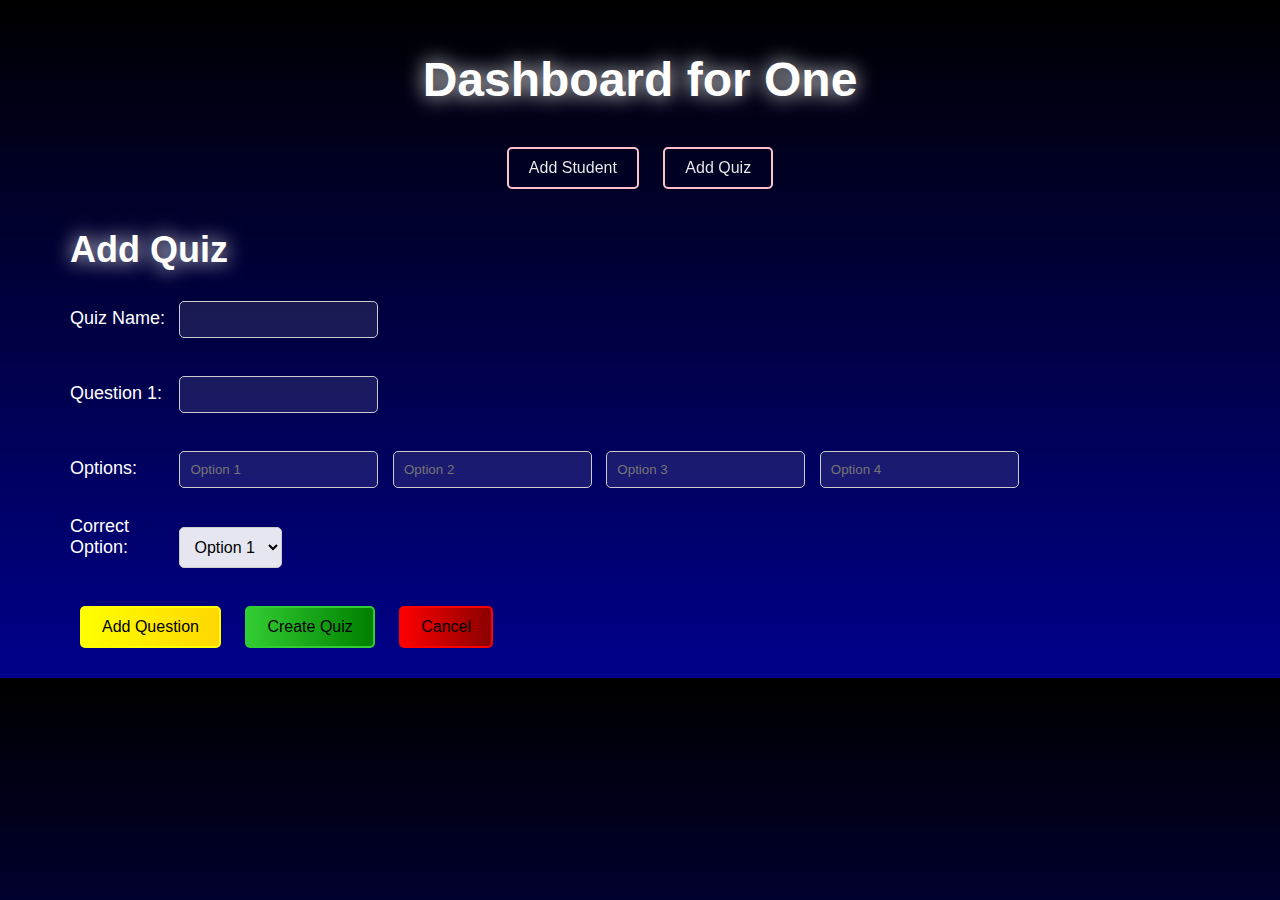
<file: add_quiz.html>
<!DOCTYPE html>
<html lang="en">
<head>
    <meta charset="UTF-8">
    <meta name="viewport" content="width=device-width, initial-scale=1.0">
    <title>Login Page</title>
    <link rel="stylesheet" href="add_quiz.css">
    <link href="https://fonts.googleapis.com/css2?family=Poppins:wght@400;500&display=swap" rel="stylesheet">
</head>

<body>
    <!-- The header and buttons from the previous structure -->
    <div class="container">
        <h1>Dashboard for One</h1>
        <div class="buttons">
            <button class="custom-btn">Add Student</button>
            <button class="custom-btn">Add Quiz</button>
        </div>

        <!-- The Add Quiz Section -->
        <div class="add-quiz-section">
            <h2 class="quiz-heading">Add Quiz</h2>
            <form>
                <label for="quizName">Quiz Name:</label>
                <input type="text" id="quizName" name="quizName"><br><br>

                <label for="question">Question 1:</label>
                <input type="text" id="question" name="question"><br><br>

                <label>Options:</label>
                <input type="text" placeholder="Option 1">
                <input type="text" placeholder="Option 2">
                <input type="text" placeholder="Option 3">
                <input type="text" placeholder="Option 4"><br><br>

                <label>Correct Option:</label>
                <select>
                    <option>Option 1</option>
                    <option>Option 2</option>
                    <option>Option 3</option>
                    <option>Option 4</option>
                </select><br><br>

                <button class="custom-btn yellow-btn">Add Question</button>
                <button class="custom-btn green-btn">Create Quiz</button>
                <button class="custom-btn red-btn">Cancel</button>
            </form>
        </div>
    </div>
</body>
</file>
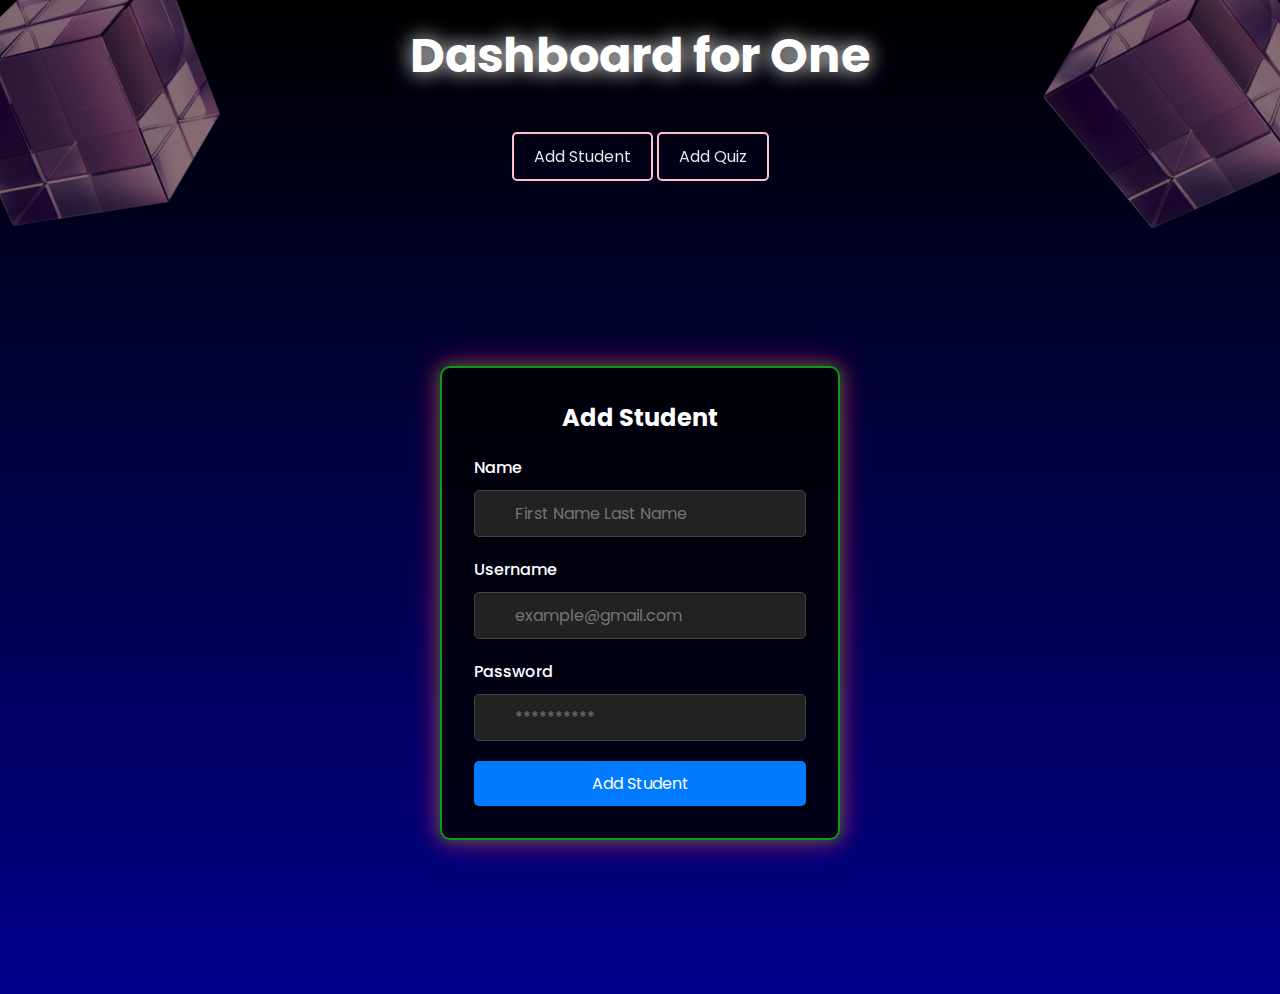
<file: add_student.html>
<!DOCTYPE html>
<html lang="en">
<head>
    <meta charset="UTF-8">
    <meta name="viewport" content="width=device-width, initial-scale=1.0">
    <title>Login Page</title>
    <link rel="stylesheet" href="add_student.css">
    <link href="https://fonts.googleapis.com/css2?family=Poppins:wght@400;500&display=swap" rel="stylesheet">
</head>
<body>
    <div class="container">
        <h1>Dashboard for One</h1>
        <div class="buttons">
            <button class="custom-btn">Add Student</button>
            <button class="custom-btn">Add Quiz</button>
        </div>
    </div>
    <div class="login-container">
        <div class="login-box">
            <h2>Add Student</h2>
            <form>
                <div class="input-box">
                    <label for="username">Name</label>
                    <div class="input-field">
                        <i class="fa fa-envelope"></i>
                        <input type="email" id="username" placeholder="First Name Last Name">
                    </div>
                </div>
                <div class="input-box">
                    <label for="username">Username</label>
                    <div class="input-field">
                        <i class="fa fa-envelope"></i>
                        <input type="email" id="username" placeholder="example@gmail.com">
                    </div>
                </div>
                <div class="input-box">
                    <label for="password">Password</label>
                    <div class="input-field">
                        <i class="fa fa-lock"></i>
                        <input type="password" id="password" placeholder="**********">
                    </div>
                </div>
                <button type="submit" class="login-btn">Add Student</button>

            </form>
        </div>
    </div>

    <!-- Top Right and Bottom Left Backgrounds -->
    <div class="top-right"></div>
    <div class="bottom-left"></div>

</body>
</html>
</file>
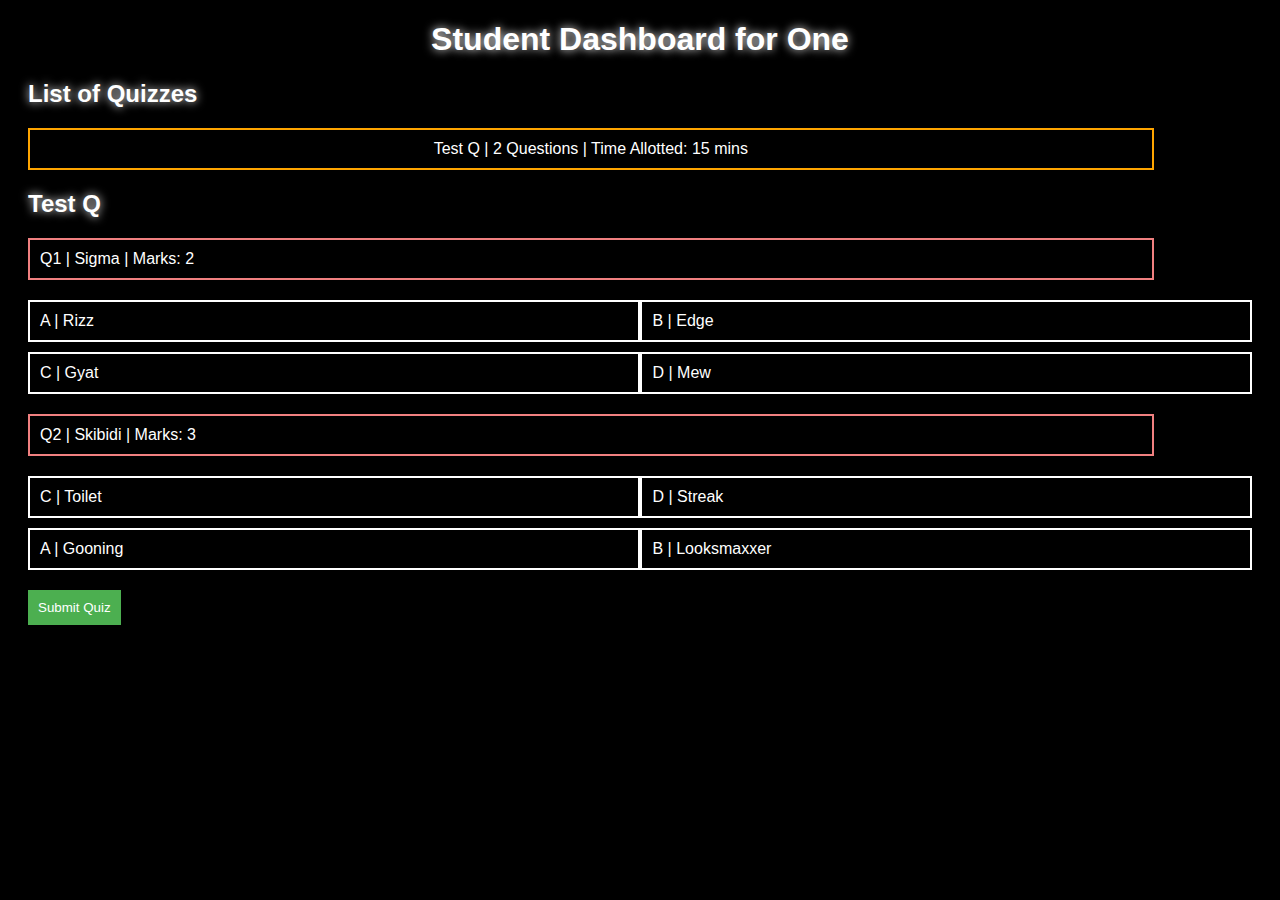
<file: attempt_quiz.html>
<!DOCTYPE html>
<html lang="en">
<head>
    <meta charset="UTF-8">
    <meta name="viewport" content="width=device-width, initial-scale=1.0">
    <title>Student Dashboard</title>
    <link rel="stylesheet" href="attempt_quiz.css">
</head>
<body>
    <div class="container">
        <!-- Dashboard Heading -->
        <h1 class="glowy-heading">Student Dashboard for One</h1>
        
        <!-- List of Quizzes -->
        <h2 class="glowy-list-heading">List of Quizzes</h2>
        <ul class="quiz-list">
            <li class="quiz-card">
                <span>Test Q</span> | <span>2 Questions</span> | <span>Time Allotted: 15 mins</span>
            </li>
        </ul>

        <!-- Quiz Section -->
        <h2 class="glowy-quiz-heading">Test Q</h2>
        
        <!-- Question Card 1 -->
        <div class="question-card">
            <span>Q1</span> | <span>Sigma</span> | <span>Marks: 2</span>
        </div>
        
        <!-- Options for Question 1 -->
        <div class="options-container">
            <div class="option-card" data-question="1">A | Rizz</div>
            <div class="option-card" data-question="1">B | Edge</div>
        </div>
        <div class="options-container">
            <div class="option-card" data-question="1">C | Gyat</div>
            <div class="option-card" data-question="1">D | Mew</div>
        </div>

        <!-- Question Card 2 -->
        <div class="question-card">
            <span>Q2</span> | <span>Skibidi</span> | <span>Marks: 3</span>
        </div>

        <!-- Options for Question 2 -->
        <div class="options-container">
            <div class="option-card" data-question="2">C | Toilet</div>
            <div class="option-card" data-question="2">D | Streak</div>
        </div>
        <div class="options-container">
            <div class="option-card" data-question="2">A | Gooning</div>
            <div class="option-card" data-question="2">B | Looksmaxxer</div>
        </div>

        <!-- Submit Button -->
        <button class="submit-btn">Submit Quiz</button>
    </div>

    <script src="attempt_quiz.js"></script>
</body>
</html>
</file>
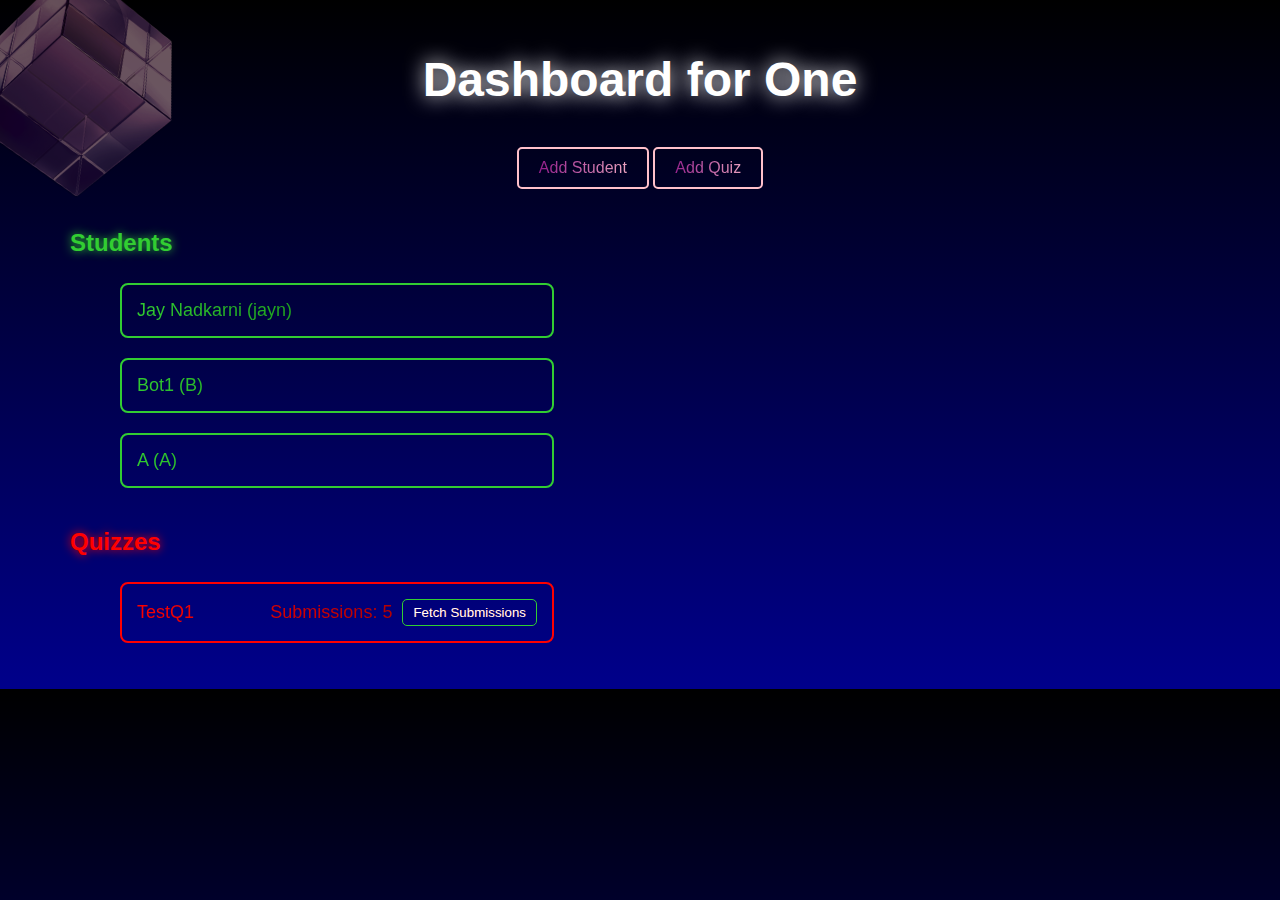
<file: institute_dash_after_submission.html>
<!DOCTYPE html>
<html lang="en">
<head>
    <meta charset="UTF-8">
    <meta name="viewport" content="width=device-width, initial-scale=1.0">
    <title>Dashboard for One</title>
    <link rel="stylesheet" href="institute_dash_after_submission.css">
</head>
<body>

    <img src="image.png" alt="Glass Cube" class="cube top-left">

    <div class="container">
        <h1>Dashboard for One</h1>
        <div class="buttons">
            <button class="custom-btn">Add Student</button>
            <button class="custom-btn">Add Quiz</button>
        </div>

        <!-- Students Section -->
        <div class="section">
            <h2 class="students-heading">Students</h2>
            <ul class="card-list">
                <li class="card green-glow">Jay Nadkarni (jayn)</li>
                <li class="card green-glow">Bot1 (B)</li>
                <li class="card green-glow">A (A)</li>
            </ul>
        </div>

        <!-- Quizzes Section -->
        <div class="section">
            <h2 class="quizzes-heading">Quizzes</h2>
            <ul class="card-list">
                <li class="card red-glow">
                    <span>TestQ1</span> 
                    <div class="submissions-card">
                        <span>Submissions: 5</span> 
                        <button class="fetch-btn" onclick="fetchSubmissions()">Fetch Submissions</button>
                    </div>
                </li>
                <!-- Add more quizzes as needed -->
            </ul>
        </div>

        <!-- Submissions Section (empty initially, will be filled dynamically) -->
        <div class="section" id="submissions-section" style="display: none;">
            <h2 class="submissions-heading">Submissions of the Test</h2>
            <ul id="submissions-list" class="card-list">
                <!-- Student submissions will be injected here -->
            </ul>
        </div>
    </div>

    <script src="institute_dash_after_submission.js"></script>
</body>
</html>
</file>
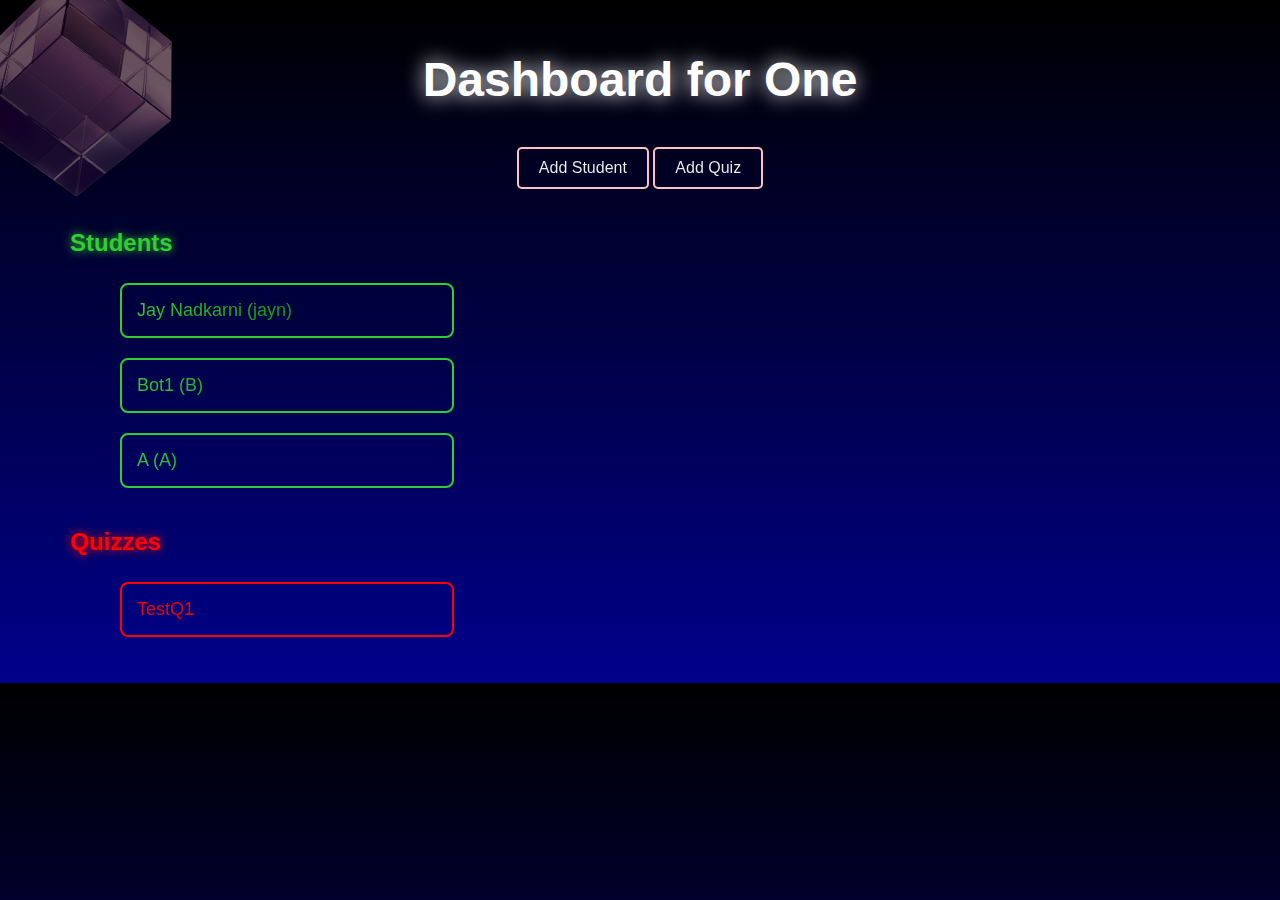
<file: institute_dashboard.html>
<!DOCTYPE html>
<html lang="en">
<head>
    <meta charset="UTF-8">
    <meta name="viewport" content="width=device-width, initial-scale=1.0">
    <title>Dashboard for One</title>
    <link rel="stylesheet" href="institute_dashboard.css">
</head>
<body>

    <img src="image.png" alt="Glass Cube" class="cube top-left">
    <!-- <img src="image.png" alt="Glass Cube" class="cube bottom-right"> -->

    <div class="container">
        <h1>Dashboard for One</h1>
        <div class="buttons">
            <button class="custom-btn">Add Student</button>
            <button class="custom-btn">Add Quiz</button>
        </div>
        <div class="section">
            <h2 class="students-heading">Students</h2>
            <ul class="card-list">
                <li class="card green-glow">Jay Nadkarni (jayn)</li>
                <li class="card green-glow">Bot1 (B)</li>
                <li class="card green-glow">A (A)</li>
            </ul>
        </div>
        <div class="section">
            <h2 class="quizzes-heading">Quizzes</h2>
            <ul class="card-list">
                <li class="card red-glow">TestQ1</li>
            </ul>
        </div>
    </div>
</body>
</html>
</file>
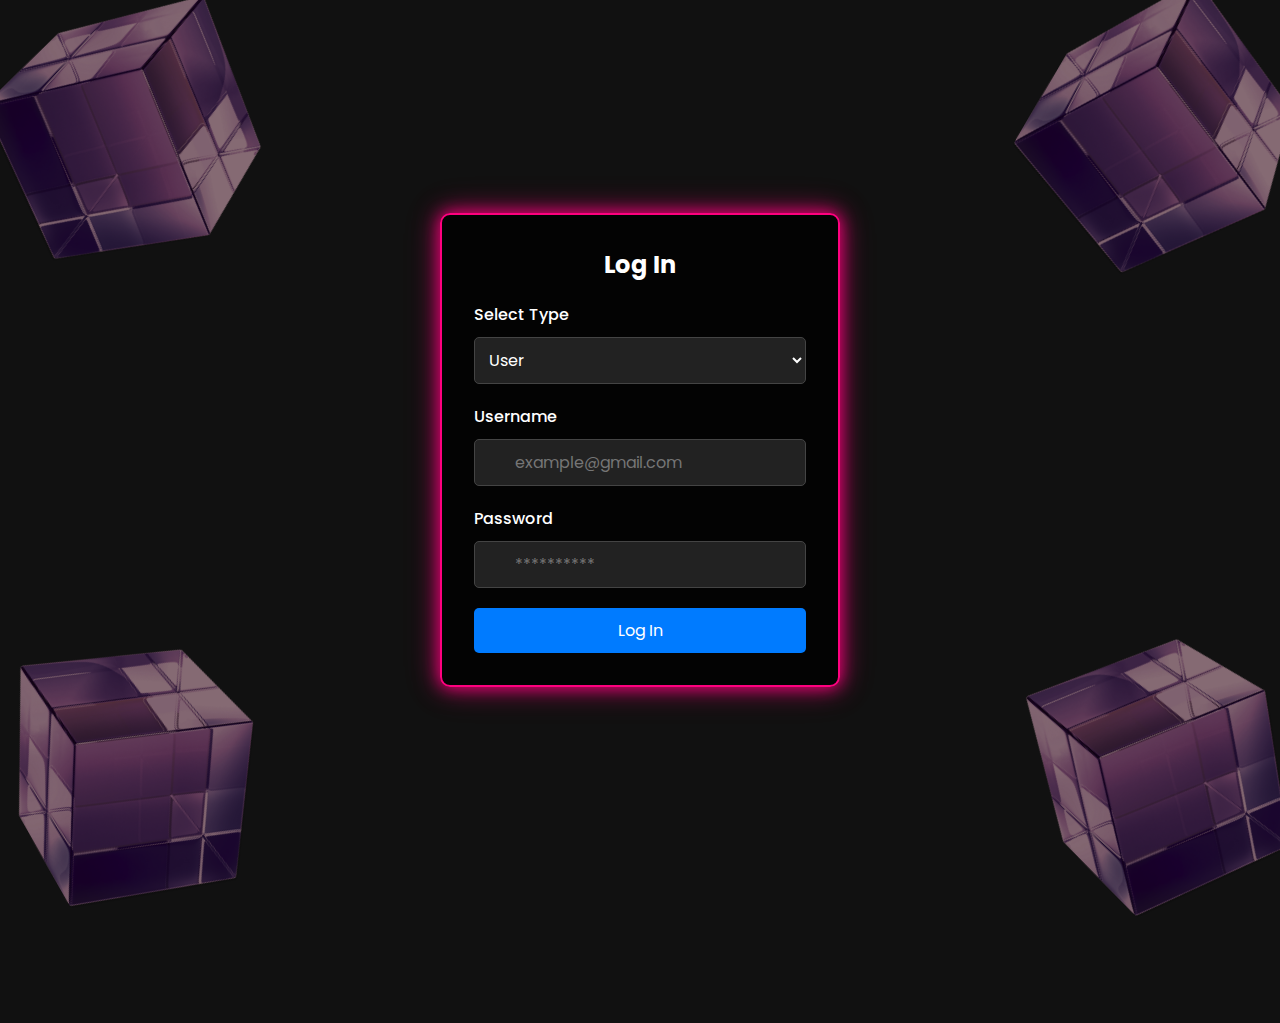
<file: login.html>
<!DOCTYPE html>
<html lang="en">
<head>
    <meta charset="UTF-8">
    <meta name="viewport" content="width=device-width, initial-scale=1.0">
    <title>Login Page</title>
    <link rel="stylesheet" href="login.css">
    <link href="https://fonts.googleapis.com/css2?family=Poppins:wght@400;500&display=swap" rel="stylesheet">
</head>
<body>
    <div class="login-container">
        <div class="login-box">
            <h2>Log In</h2>
            <form>
                <div class="input-box">
                    <label for="select-type">Select Type</label>
                    <select id="select-type">
                        <option value="user">User</option>
                        <option value="admin">Admin</option>
                    </select>
                </div>
                <div class="input-box">
                    <label for="username">Username</label>
                    <div class="input-field">
                        <i class="fa fa-envelope"></i>
                        <input type="email" id="username" placeholder="example@gmail.com">
                    </div>
                </div>
                <div class="input-box">
                    <label for="password">Password</label>
                    <div class="input-field">
                        <i class="fa fa-lock"></i>
                        <input type="password" id="password" placeholder="**********">
                    </div>
                </div>
                <button type="submit" class="login-btn">Log In</button>
            </form>
        </div>
    </div>

    <!-- Top Right and Bottom Left Backgrounds -->
    <div class="top-right"></div>
    <div class="bottom-left"></div>

</body>
</html>
</file>
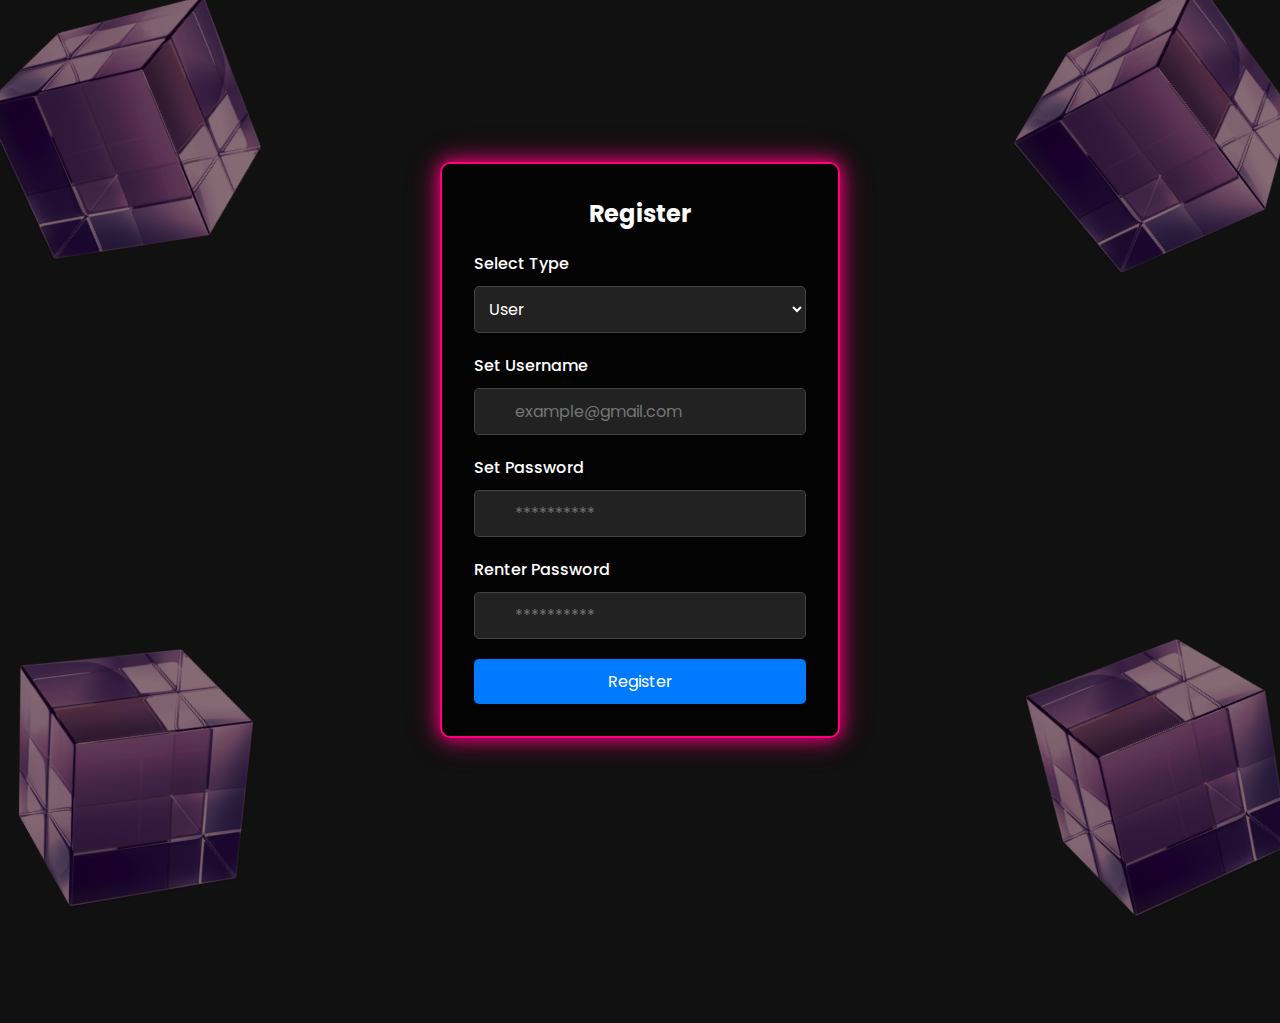
<file: register.html>
<!DOCTYPE html>
<html lang="en">
<head>
    <meta charset="UTF-8">
    <meta name="viewport" content="width=device-width, initial-scale=1.0">
    <title>Register Page</title>
    <link rel="stylesheet" href="register.css">
    <link href="https://fonts.googleapis.com/css2?family=Poppins:wght@400;500&display=swap" rel="stylesheet">
</head>
<body>
    <div class="login-container">
        <div class="login-box">
            <h2>Register</h2>
            <form>
                <div class="input-box">
                    <label for="select-type">Select Type</label>
                    <select id="select-type">
                        <option value="user">User</option>
                        <option value="admin">Admin</option>
                    </select>
                </div>
                <div class="input-box">
                    <label for="username">Set Username</label>
                    <div class="input-field">
                        <i class="fa fa-envelope"></i>
                        <input type="email" id="username" placeholder="example@gmail.com">
                    </div>
                </div>
                <div class="input-box">
                    <label for="password">Set Password</label>
                    <div class="input-field">
                        <i class="fa fa-lock"></i>
                        <input type="password" id="password" placeholder="**********">
                    </div>
                </div>
                <div class="input-box">
                    <label for="confirm-password">Renter Password</label>
                    <div class="input-field">
                        <i class="fa fa-lock"></i>
                        <input type="password" id="confirm-password" placeholder="**********">
                    </div>
                </div>
                <button type="submit" class="login-btn">Register</button>
            </form>
        </div>
    </div>

    <!-- Top Right and Bottom Left Backgrounds -->
    <div class="top-right"></div>
    <div class="bottom-left"></div>

</body>
</html>
</file>
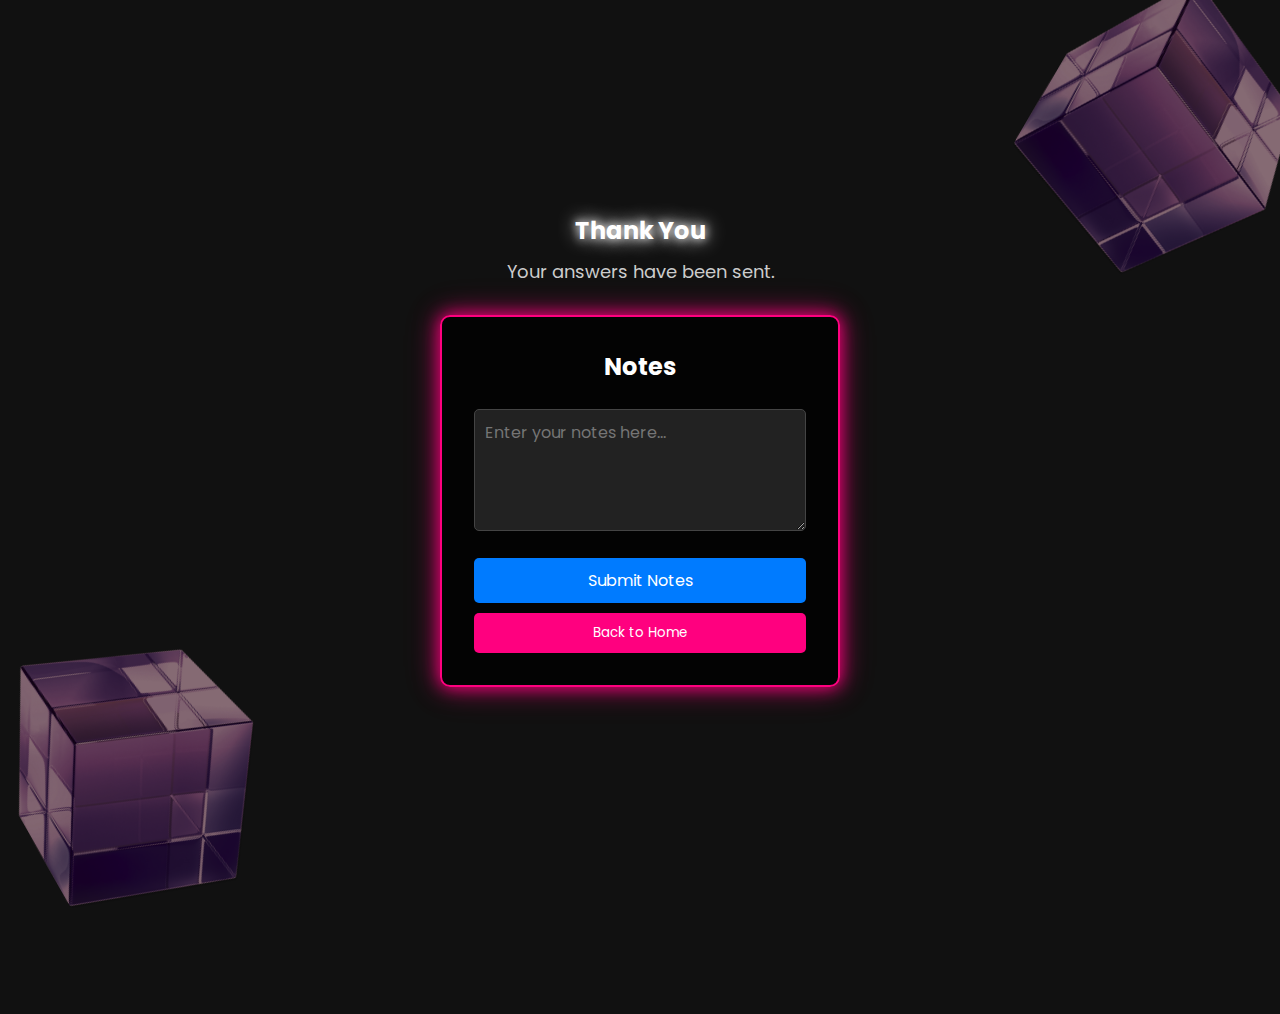
<file: submitted.html>
<!DOCTYPE html>
<html lang="en">
<head>
    <meta charset="UTF-8">
    <meta name="viewport" content="width=device-width, initial-scale=1.0">
    <title>Submission Confirmation</title>
    <link rel="stylesheet" href="submitted.css">
    <link href="https://fonts.googleapis.com/css2?family=Poppins:wght@400;500&display=swap" rel="stylesheet">
</head>
<body>
    <div class="login-container">
        <h2 class="thank-you-heading">Thank You</h2>
        <p class="thank-you-text">Your answers have been sent.</p>
        
        <div class="login-box">
            <h2>Notes</h2>
            <form id="notesForm">
                <div class="input-box">
                    <textarea id="notes" placeholder="Enter your notes here..." rows="4"></textarea>
                </div>
                <button type="button" class="login-btn" onclick="submitNotes()">Submit Notes</button>
            </form>
            <button class="back-btn" onclick="window.location.href='attempt_quiz.html'">Back to Home</button>
        </div>
    </div>

    <script>
        function submitNotes() {
            const notesField = document.getElementById('notes');
            notesField.value = ''; // Clear the text area
            alert('Your note has been sent successfully.');
        }
    </script>

    <!-- Background elements -->
    <div class="top-right"></div>
    <div class="bottom-left"></div>
</body>
</html>
</file>
<file: add_quiz.css>
/* General body background remains same */
body {
    margin: 0;
    font-family: Arial, sans-serif;
    background: linear-gradient(to bottom, black, darkblue);
    color: white;
}

/* The main container */
.container {
    padding: 20px;
    text-align: center; /* Center the header and buttons */
}

/* Header styling */
h1 {
    color: white;
    font-size: 48px;
    text-shadow: 0 0 20px white;
    margin-bottom: 30px;
}

/* Button styling (for Add Student, Add Quiz) */
.custom-btn {
    background: linear-gradient(to right, darkpurple, pink);
    color: transparent;
    background-clip: text;
    -webkit-background-clip: text;
    font-size: 16px;
    padding: 10px 20px;
    border: 2px solid pink;
    cursor: pointer;
    margin: 10px;
    border-radius: 5px;
    transition: box-shadow 0.3s ease;
    display: inline-block;
}

.custom-btn:hover {
    box-shadow: 0 0 20px pink;
    color: pink;
}

/* Styling for Add Quiz section */
.add-quiz-section {
    text-align: left; /* Align Add Quiz section to the left */
    margin-left: 50px; /* Move it a bit from the left side */
}

.quiz-heading {
    color: white;
    font-size: 36px;
    text-shadow: 0 0 20px white;
    margin-bottom: 20px;
}

form {
    font-size: 16px;
}

input {
    padding: 10px;
    margin: 10px 5px;
    border-radius: 5px;
    border: 1px solid #ccc;
    background: rgba(255, 255, 255, 0.1); /* Slightly transparent inputs */
    color: white;
}

select {
    padding: 10px;
    margin: 10px 5px;
    border-radius: 5px;
    border: 1px solid #ccc;
    background: rgba(255, 255, 255, 0.9); /* Make the background white */
    color: black; /* Set text color to black */
    font-size: 16px; /* Ensure the text is readable */
}

/* Add spacing between blocks */
label {
    display: inline-block;
    width: 100px;
    font-size: 18px;
    margin-bottom: 10px;
}

/* Add Question button with neon yellow fill */
.yellow-btn {
    background: linear-gradient(to right, yellow, gold);
    color: black; /* Text color for visibility */
    border: 2px solid yellow;
    padding: 10px 20px;
    border-radius: 5px;
    cursor: pointer;
    transition: box-shadow 0.3s ease;
}

.yellow-btn:hover {
    box-shadow: 0 0 20px yellow; /* Glowy yellow shadow on hover */
}

/* Create Quiz button with neon green fill */
.green-btn {
    background: linear-gradient(to right, limegreen, green);
    color: black; /* Text color for visibility */
    border: 2px solid limegreen;
    padding: 10px 20px;
    border-radius: 5px;
    cursor: pointer;
    transition: box-shadow 0.3s ease;
}

.green-btn:hover {
    box-shadow: 0 0 20px limegreen; /* Glowy green shadow on hover */
}

/* Cancel button with neon red fill */
.red-btn {
    background: linear-gradient(to right, red, darkred);
    color: black; /* Text color for visibility */
    border: 2px solid red;
    padding: 10px 20px;
    border-radius: 5px;
    cursor: pointer;
    transition: box-shadow 0.3s ease;
}

.red-btn:hover {
    box-shadow: 0 0 20px red; /* Glowy red shadow on hover */
}
</file>
<file: add_student.css>
* {
    margin: 0;
    padding: 0;
    box-sizing: border-box;
    font-family: 'Poppins', sans-serif;
}

/* body {
    background-color: #111;
    background-size: cover;
    display: flex;
    justify-content: center;
    align-items: center;
    height: 100vh;
    position: relative;
} */
body {
    margin: 0;
    font-family: Arial, sans-serif;
    background: linear-gradient(to bottom, black, darkblue);
    color: white;
}

.container {
    padding: 20px;
    text-align: center; /* Center the content */
}

/* Heading styling */
h1 {
    color: white;
    font-size: 48px;
    text-shadow: 0 0 20px white;
    margin-bottom: 30px;
}

/* Button styling with color gradient and centered */
.custom-btn {
    background: linear-gradient(to right, darkpurple, pink);
    color: transparent;
    background-clip: text;
    -webkit-background-clip: text;
    font-size: 16px;
    padding: 10px 20px;
    border: 2px solid pink;
    cursor: pointer;
    margin: 10px auto;
    border-radius: 5px;
    transition: box-shadow 0.3s ease;
    display: inline-block;
}

.custom-btn:hover {
    box-shadow: 0 0 20px pink;
    color: pink;
}

.login-container {
    display: flex;
    justify-content: center;
    align-items: center;
    height: 87vh;
    width: 100%;
}

.login-box {
    background-color: rgba(0, 0, 0, 0.8);
    padding: 2rem;
    border-radius: 10px;
    width: 400px;
    position: relative;
    z-index: 2;
    
    /* Neon Pink Outline */
    border: 2px solid #14981a; /* Neon pink border */
    box-shadow: 0 0 15px rgba(16, 144, 20, 0.75), 0 0 25px rgba(255, 0, 127, 0.5), 0 0 35px rgba(255, 0, 127, 0.3);
}

h2 {
    color: #fff;
    text-align: center;
    margin-bottom: 20px;
}

.input-box {
    margin-bottom: 20px;
}

.input-box label {
    color: #fff;
    font-weight: 500;
    margin-bottom: 5px;
    display: block;
}

.input-box select, .input-field input {
    width: 100%;
    padding: 10px;
    margin-top: 5px;
    background-color: #222;
    border: 1px solid #444;
    border-radius: 5px;
    color: #fff;
    font-size: 1rem;
}

.input-field {
    display: flex;
    align-items: center;
    position: relative;
}

.input-field i {
    position: absolute;
    left: 10px;
    color: #888;
}

.input-field input {
    padding-left: 40px;
}

.login-btn {
    width: 100%;
    padding: 10px;
    background-color: #007bff;
    border: none;
    border-radius: 5px;
    color: white;
    font-size: 1rem;
    cursor: pointer;
}

.login-btn:hover {
    background-color: #0056b3;
}

/* Background images for all four corners */

/* Top-left corner */
body::before {
    content: "";
    position: absolute;
    top: -83px;
    left: -91px;
    width: 350px;
    height: 350px;
    background: url(image.png) no-repeat center center / contain;
    transform: rotate(45deg);
    z-index: 1;
}

/* Bottom-right corner */
/* body::after {
    content: "";
    position: absolute;
    bottom: -50px;
    right: -50px;
    width: 350px;
    height: 350px;
    background: url('image.png') no-repeat center center / contain;
    transform: rotate(-45deg);
    z-index: 1;
} */

/* Top-right corner */
body .top-right {
    content: "";
    position: absolute;
    top: -98px;
    right: -76px;
    width: 340px;
    height: 354px;
    background: url(image.png) no-repeat center center / contain;
    transform: rotate(30deg);
    z-index: 1;
}

/* Bottom-left corner */
/* body .bottom-left {
    content: "";
    position: absolute;
    bottom: -50px;
    left: -50px;
    width: 350px;
    height: 350px;
    background: url('image.png') no-repeat center center / contain;
    transform: rotate(-30deg);
    z-index: 1;
} */
</file>
<file: attempt_quiz.css>
body {
    background-color: black;
    color: white;
    font-family: Arial, sans-serif;
}

.container {
    margin: 20px;
}

.glowy-heading {
    text-align: center;
    color: white;
    text-shadow: 0 0 10px white;
}

.glowy-list-heading, .glowy-quiz-heading {
    text-align: left;
    color: white;
    text-shadow: 0 0 10px white;
}

.quiz-list {
    list-style: none;
    padding: 0;
}

.quiz-card {
    border: 2px solid orange; /* Neon orange border */
    padding: 10px;
    margin: 10px 0;
    text-align: center; /* Center text */
    width: 90%; /* Cover almost full width */
}

.question-card {
    border: 2px solid lightcoral; /* Light red border */
    padding: 10px;
    margin: 20px 0;
    width: 90%; /* Full width */
}

.options-container {
    display: flex;
    justify-content: space-between;
    margin-top: 10px;
}

.option-card {
    border: 2px solid white; /* White border */
    padding: 10px;
    cursor: pointer;
    transition: background-color 0.3s, box-shadow 0.3s;
    width: 48%; /* Adjust width to fit two options side by side */
}

.option-card.active {
    background-color: green; /* Active state */
}

.option-card:hover {
    box-shadow: 0 0 10px green; /* Glow effect on hover */
}

.submit-btn {
    margin-top: 20px;
    padding: 10px;
    background-color: #4CAF50; /* Green */
    border: none;
    color: white;
    cursor: pointer;
    transition: background-color 0.3s;
}

.submit-btn:hover {
    background-color: #45a049; /* Darker green on hover */
}
</file>
<file: institute_dash_after_submission.css>
/* General styling */
body {
    margin: 0;
    font-family: Arial, sans-serif;
    background: linear-gradient(to bottom, black, darkblue);
    color: white;
}

/* Container for main content */
.container {
    padding: 20px;
    text-align: center; /* Center the content */
}

/* Heading styling */
h1 {
    color: white;
    font-size: 48px;
    text-shadow: 0 0 20px white;
    margin-bottom: 30px;
}

/* Button styling with color gradient and centered */
.custom-btn {
    background: linear-gradient(to right, purple, pink);
    color: transparent;
    background-clip: text;
    -webkit-background-clip: text;
    font-size: 16px;
    padding: 10px 20px;
    border: 2px solid pink;
    cursor: pointer;
    margin: 10px auto;
    border-radius: 5px;
    transition: box-shadow 0.3s ease;
    display: inline-block;
}

.custom-btn:hover {
    box-shadow: 0 0 20px pink;
    color: pink;
}

/* Section headings */
.students-heading {
    color: limegreen;
    text-shadow: 0 0 10px limegreen;
    margin: 30px 0 10px;
}

.quizzes-heading {
    color: red;
    text-shadow: 0 0 10px red;
    margin: 30px 0 10px;
}

/* Card styling with gradient text effect */
.card-list {
    list-style-type: none;
    padding: 0;
    display: flex;
    flex-direction: column;
    align-items: flex-start; /* Align to the left */
    margin-left: 50px;
}

.card {
    background-color: rgba(0, 0, 0, 0.8); /* Add slight background to cards */
    padding: 15px;
    margin: 10px 0;
    width: 400px; /* Increase width for quiz cards */
    border-radius: 8px;
    font-size: 18px;
    transition: box-shadow 0.3s ease, transform 0.3s ease;
    position: relative;
    border: 2px solid transparent; /* Make the border transparent initially */
    display: flex;
    justify-content: space-between;
    align-items: center;
}

/* Submission info card */
.submissions-card {
    display: flex;
    justify-content: space-between;
    align-items: center;
    gap: 10px;
}

/* Fetch submissions button */
.fetch-btn {
    background-color: transparent;
    color: white;
    border: 1px solid limegreen;
    padding: 5px 10px;
    border-radius: 5px;
    cursor: pointer;
    transition: box-shadow 0.3s ease;
}

.fetch-btn:hover {
    box-shadow: 0 0 10px limegreen;
    color: limegreen;
}

/* Green gradient text and hover for student cards */
.green-glow {
    border-color: limegreen;
    color: transparent;
    background: linear-gradient(to right, limegreen, darkgreen);
    background-clip: text;
    -webkit-background-clip: text;
    transition: all 0.3s ease; /* Add smooth transition */
}

.green-glow:hover {
    box-shadow: 0 0 20px limegreen;
    transform: translateX(10px); /* Animate the card to slide slightly right */
}

/* Red gradient text and hover for quiz cards */
.red-glow {
    border-color: red;
    color: transparent;
    background: linear-gradient(to right, red, darkred);
    background-clip: text;
    -webkit-background-clip: text;
    transition: all 0.3s ease; /* Add smooth transition */
}

.red-glow:hover {
    box-shadow: 0 0 20px red;
    transform: translateX(10px); /* Animate the card to slide slightly right */
}

/* Align sections to the left */
.section {
    margin-left: 50px;
    text-align: left;
}

/* Styling for the cube images */
.cube {
    position: absolute;
    width: 247px;
    opacity: 0.8;
    z-index: -1;
}

/* Top-left cube */
.top-left {
    top: -56px;
    left: -4%;
    transform: rotate(15deg);
}

/* Submissions section styling */
#submissions-section {
    margin-top: 30px;
    text-align: center;
}

/* Submissions list styling */
#submissions-list {
    list-style: none;
    padding: 0;
    display: flex;
    flex-direction: column;
    align-items: center;
}

/* Card container to hold both student and score cards */
.submission-card-container {
    display: flex;
    justify-content: space-between;
    width: 500px;
    margin: 10px 0;
    padding: 10px;
    background-color: rgba(0, 0, 0, 0.8); /* Dark background for the container */
    border-radius: 8px;
    box-shadow: 0 0 15px rgba(255, 255, 255, 0.1); /* Subtle white glow */
}

/* Card for student name */
.student-card {
    flex: 1;
    background-color: #1a1a1a; /* Dark gray background */
    color: #00ff99; /* Light green text for student names */
    padding: 10px;
    margin-right: 10px;
    border-radius: 8px;
    text-align: center;
    box-shadow: 0 0 10px #00ff99; /* Green glow for student card */
}

/* Card for score */
.score-card {
    flex: 1;
    background-color: #1a1a1a; /* Dark gray background */
    color: #ffcc00; /* Yellow text for score */
    padding: 10px;
    border-radius: 8px;
    text-align: center;
    box-shadow: 0 0 10px #ffcc00; /* Yellow glow for score card */
}

/* Submission heading */
#submissions-section h2 {
    color: #ffffff;
    text-shadow: 0 0 20px white;
    margin-bottom: 20px;
    font-size: 24px;
}
</file>
<file: institute_dashboard.css>
/* General styling */
body {
    margin: 0;
    font-family: Arial, sans-serif;
    background: linear-gradient(to bottom, black, darkblue);
    color: white;
}

/* Container for main content */
.container {
    padding: 20px;
    text-align: center; /* Center the content */
}

/* Heading styling */
h1 {
    color: white;
    font-size: 48px;
    text-shadow: 0 0 20px white;
    margin-bottom: 30px;
}

/* Button styling with color gradient and centered */
.custom-btn {
    background: linear-gradient(to right, darkpurple, pink);
    color: transparent;
    background-clip: text;
    -webkit-background-clip: text;
    font-size: 16px;
    padding: 10px 20px;
    border: 2px solid pink;
    cursor: pointer;
    margin: 10px auto;
    border-radius: 5px;
    transition: box-shadow 0.3s ease;
    display: inline-block;
}

.custom-btn:hover {
    box-shadow: 0 0 20px pink;
    color: pink;
}

/* Section headings */
.students-heading {
    color: limegreen;
    text-shadow: 0 0 10px limegreen;
    margin: 30px 0 10px;
}

.quizzes-heading {
    color: red;
    text-shadow: 0 0 10px red;
    margin: 30px 0 10px;
}

/* Card styling with gradient text effect */
.card-list {
    list-style-type: none;
    padding: 0;
    display: flex;
    flex-direction: column;
    align-items: flex-start; /* Align to the left */
    margin-left: 50px;
}

.card {
    background-color: rgba(0, 0, 0, 0.8); /* Add slight background to cards */
    padding: 15px;
    margin: 10px 0;
    width: 300px;
    border-radius: 8px;
    font-size: 18px;
    transition: box-shadow 0.3s ease, transform 0.3s ease;
    position: relative;
    border: 2px solid transparent; /* Make the border transparent initially */
}

/* Green gradient text and hover for student cards */
.green-glow {
    border-color: limegreen;
    color: transparent;
    background: linear-gradient(to right, limegreen, darkgreen);
    background-clip: text;
    -webkit-background-clip: text;
    transition: all 0.3s ease; /* Add smooth transition */
}

.green-glow:hover {
    box-shadow: 0 0 20px limegreen;
    transform: translateX(10px); /* Animate the card to slide slightly right */
}

/* Red gradient text and hover for quiz cards */
.red-glow {
    border-color: red;
    color: transparent;
    background: linear-gradient(to right, red, darkred);
    background-clip: text;
    -webkit-background-clip: text;
    transition: all 0.3s ease; /* Add smooth transition */
}

.red-glow:hover {
    box-shadow: 0 0 20px red;
    transform: translateX(10px); /* Animate the card to slide slightly right */
}

/* Align sections to the left */
.section {
    margin-left: 50px;
    text-align: left;
}

/* Styling for the cube images */
.cube {
    position: absolute;
    width: 247px;
    opacity: 0.8;
    z-index: -1;
}

/* Top-left cube */
.top-left {
    top: -56px;
    left: -4%;
    transform: rotate(15deg);
}
</file>
<file: login.css>
* {
    margin: 0;
    padding: 0;
    box-sizing: border-box;
    font-family: 'Poppins', sans-serif;
}

body {
    background-color: #111;
    background-size: cover;
    display: flex;
    justify-content: center;
    align-items: center;
    height: 100vh;
    position: relative;
}

.login-container {
    display: flex;
    justify-content: center;
    align-items: center;
    height: 100vh;
    width: 100%;
}

.login-box {
    background-color: rgba(0, 0, 0, 0.8);
    padding: 2rem;
    border-radius: 10px;
    width: 400px;
    position: relative;
    z-index: 2;
    
    /* Neon Pink Outline */
    border: 2px solid #ff007f; /* Neon pink border */
    box-shadow: 0 0 15px rgba(255, 0, 127, 0.75), 0 0 25px rgba(255, 0, 127, 0.5), 0 0 35px rgba(255, 0, 127, 0.3);
}

h2 {
    color: #fff;
    text-align: center;
    margin-bottom: 20px;
}

.input-box {
    margin-bottom: 20px;
}

.input-box label {
    color: #fff;
    font-weight: 500;
    margin-bottom: 5px;
    display: block;
}

.input-box select, .input-field input {
    width: 100%;
    padding: 10px;
    margin-top: 5px;
    background-color: #222;
    border: 1px solid #444;
    border-radius: 5px;
    color: #fff;
    font-size: 1rem;
}

.input-field {
    display: flex;
    align-items: center;
    position: relative;
}

.input-field i {
    position: absolute;
    left: 10px;
    color: #888;
}

.input-field input {
    padding-left: 40px;
}

.login-btn {
    width: 100%;
    padding: 10px;
    background-color: #007bff;
    border: none;
    border-radius: 5px;
    color: white;
    font-size: 1rem;
    cursor: pointer;
}

.login-btn:hover {
    background-color: #0056b3;
}

/* Background images for all four corners */

/* Top-left corner */
body::before {
    content: "";
    position: absolute;
    top: -50px;
    left: -50px;
    width: 350px;
    height: 350px;
    background: url('image.png') no-repeat center center / contain;
    transform: rotate(45deg);
    z-index: 1;
}

/* Bottom-right corner */
body::after {
    content: "";
    position: absolute;
    bottom: -50px;
    right: -50px;
    width: 350px;
    height: 350px;
    background: url('image.png') no-repeat center center / contain;
    transform: rotate(-45deg);
    z-index: 1;
}

/* Top-right corner */
body .top-right {
    content: "";
    position: absolute;
    top: -50px;
    right: -50px;
    width: 350px;
    height: 350px;
    background: url('image.png') no-repeat center center / contain;
    transform: rotate(30deg);
    z-index: 1;
}

/* Bottom-left corner */
body .bottom-left {
    content: "";
    position: absolute;
    bottom: -50px;
    left: -50px;
    width: 350px;
    height: 350px;
    background: url('image.png') no-repeat center center / contain;
    transform: rotate(-30deg);
    z-index: 1;
}
</file>
<file: register.css>
* {
    margin: 0;
    padding: 0;
    box-sizing: border-box;
    font-family: 'Poppins', sans-serif;
}

body {
    background-color: #111;
    background-size: cover;
    display: flex;
    justify-content: center;
    align-items: center;
    height: 100vh;
    position: relative;
}

.login-container {
    display: flex;
    justify-content: center;
    align-items: center;
    height: 100vh;
    width: 100%;
}

.login-box {
    background-color: rgba(0, 0, 0, 0.8);
    padding: 2rem;
    border-radius: 10px;
    width: 400px;
    position: relative;
    z-index: 2;
    
    /* Neon Pink Outline */
    border: 2px solid #ff007f; /* Neon pink border */
    box-shadow: 0 0 15px rgba(255, 0, 127, 0.75), 0 0 25px rgba(255, 0, 127, 0.5), 0 0 35px rgba(255, 0, 127, 0.3);
}

h2 {
    color: #fff;
    text-align: center;
    margin-bottom: 20px;
}

.input-box {
    margin-bottom: 20px;
}

.input-box label {
    color: #fff;
    font-weight: 500;
    margin-bottom: 5px;
    display: block;
}

.input-box select, .input-field input {
    width: 100%;
    padding: 10px;
    margin-top: 5px;
    background-color: #222;
    border: 1px solid #444;
    border-radius: 5px;
    color: #fff;
    font-size: 1rem;
}

.input-field {
    display: flex;
    align-items: center;
    position: relative;
}

.input-field i {
    position: absolute;
    left: 10px;
    color: #888;
}

.input-field input {
    padding-left: 40px;
}

.login-btn {
    width: 100%;
    padding: 10px;
    background-color: #007bff;
    border: none;
    border-radius: 5px;
    color: white;
    font-size: 1rem;
    cursor: pointer;
}

.login-btn:hover {
    background-color: #0056b3;
}

/* Background images for all four corners */

/* Top-left corner */
body::before {
    content: "";
    position: absolute;
    top: -50px;
    left: -50px;
    width: 350px;
    height: 350px;
    background: url('image.png') no-repeat center center / contain;
    transform: rotate(45deg);
    z-index: 1;
}

/* Bottom-right corner */
body::after {
    content: "";
    position: absolute;
    bottom: -50px;
    right: -50px;
    width: 350px;
    height: 350px;
    background: url('image.png') no-repeat center center / contain;
    transform: rotate(-45deg);
    z-index: 1;
}

/* Top-right corner */
body .top-right {
    content: "";
    position: absolute;
    top: -50px;
    right: -50px;
    width: 350px;
    height: 350px;
    background: url('image.png') no-repeat center center / contain;
    transform: rotate(30deg);
    z-index: 1;
}

/* Bottom-left corner */
body .bottom-left {
    content: "";
    position: absolute;
    bottom: -50px;
    left: -50px;
    width: 350px;
    height: 350px;
    background: url('image.png') no-repeat center center / contain;
    transform: rotate(-30deg);
    z-index: 1;
}
</file>
<file: submitted.css>
* {
    margin: 0;
    padding: 0;
    box-sizing: border-box;
    font-family: 'Poppins', sans-serif;
}

body {
    background-color: #111;
    background-size: cover;
    display: flex;
    justify-content: center;
    align-items: center;
    height: 100vh;
    position: relative;
}

/* Thank You Heading Styles */
.thank-you-heading {
    text-align: center;
    color: white; /* Glowy white color */
    text-shadow: 0 0 10px white, 0 0 20px white; /* Glowing effect */
    margin-bottom: 10px; /* Space below the heading */
}

.thank-you-text {
    text-align: center;
    color: #ccc; /* Light color for the message */
    font-size: 18px; /* Adjust font size */
    margin-bottom: 30px; /* Space below the message */
}

.login-container {
    display: flex;
    flex-direction: column; /* Stack elements vertically */
    justify-content: center;
    align-items: center;
    height: 100vh;
    width: 100%;
}

.login-box {
    background-color: rgba(0, 0, 0, 0.8);
    padding: 2rem;
    border-radius: 10px;
    width: 400px;
    position: relative;
    z-index: 2;
    border: 2px solid #ff007f; /* Neon pink border */
    box-shadow: 0 0 15px rgba(255, 0, 127, 0.75), 0 0 25px rgba(255, 0, 127, 0.5), 0 0 35px rgba(255, 0, 127, 0.3);
}

h2 {
    color: #fff;
    text-align: center;
    margin-bottom: 20px;
}

.input-box {
    margin-bottom: 20px;
}

textarea {
    width: 100%;
    padding: 10px;
    margin-top: 5px;
    background-color: #222;
    border: 1px solid #444;
    border-radius: 5px;
    color: #fff;
    font-size: 1rem;
}

.login-btn {
    width: 100%;
    padding: 10px;
    background-color: #007bff;
    border: none;
    border-radius: 5px;
    color: white;
    font-size: 1rem;
    cursor: pointer;
}

.login-btn:hover {
    background-color: #0056b3;
}

.back-btn {
    margin-top: 10px;
    padding: 10px;
    background-color: #ff007f;
    border: none;
    border-radius: 5px;
    color: white;
    cursor: pointer;
    width: 100%;
}

.back-btn:hover {
    background-color: #e60078;
}

/* Background elements (optional, can be styled or removed) */
body .top-right {
    content: "";
    position: absolute;
    top: -50px;
    right: -50px;
    width: 350px;
    height: 350px;
    background: url('image.png') no-repeat center center / contain;
    transform: rotate(30deg);
    z-index: 1;
}

body .bottom-left {
    content: "";
    position: absolute;
    bottom: -50px;
    left: -50px;
    width: 350px;
    height: 350px;
    background: url('image.png') no-repeat center center / contain;
    transform: rotate(-30deg);
    z-index: 1;
}
</file>
